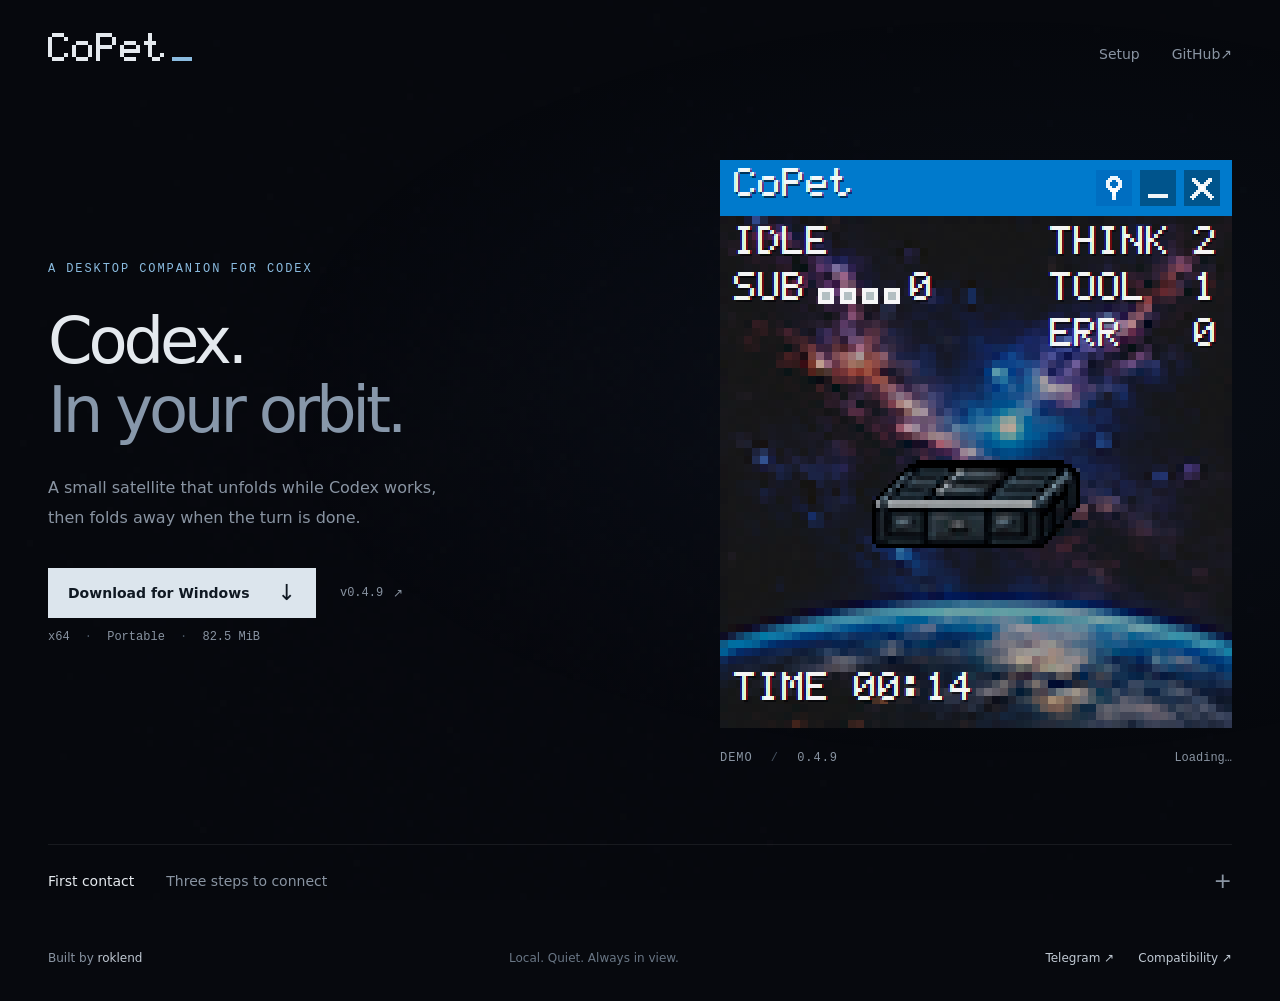
<file: index.html>
<!doctype html>
<html lang="en">
<head>
  <meta charset="utf-8">
  <meta name="viewport" content="width=device-width, initial-scale=1">
  <title>CoPet — Codex, in your orbit</title>
  <meta name="description" content="A small desktop satellite that unfolds while Codex works, then folds away when the turn is done. CoPet v0.4.9 for Windows.">
  <meta name="theme-color" content="#07090e">
  <link rel="icon" href="assets/ui/favicon.svg" type="image/svg+xml">
  <link rel="icon" href="assets/ui/favicon-32.png" sizes="32x32" type="image/png">
  <link rel="apple-touch-icon" href="assets/ui/apple-touch-icon.png">
  <link rel="stylesheet" href="style.css?v=20260905b">
</head>
<body>
  <a class="skip-link" href="#main-content">Skip to content</a>
  <div class="page-shell">
    <header class="topbar">
      <a class="wordmark" href="#main-content" aria-label="CoPet home">CoPet<span aria-hidden="true">_</span></a>
      <nav aria-label="Main navigation">
        <a href="#setup" id="setup-link">Setup</a>
        <a href="https://github.com/roklend/copet-site">GitHub <span aria-hidden="true">↗</span></a>
      </nav>
    </header>
    <main id="main-content">
      <section class="hero" aria-labelledby="hero-title">
        <div class="hero-copy">
          <p class="eyebrow">A DESKTOP COMPANION FOR CODEX</p>
          <h1 id="hero-title">Codex.<br><span>In your orbit.</span></h1>
          <p class="description">A small satellite that unfolds while Codex works,<br class="desktop-break"> then folds away when the turn is done.</p>
          <div class="download">
            <a class="download-link" href="https://github.com/roklend/copet-site/releases/download/v0.4.9/CoPet-v0.4.9-win-x64.zip">Download for Windows <span aria-hidden="true">↓</span></a>
            <a class="release-link" href="https://github.com/roklend/copet-site/releases/tag/v0.4.9">v0.4.9 <span aria-hidden="true">↗</span></a>
          </div>
          <p class="download-note">x64 <span>·</span> Portable <span>·</span> 82.5 MiB</p>
        </div>
        <figure id="demo-viewport" class="product-preview" aria-label="CoPet animation demo">
          <img id="frame-player" src="assets/demo-v049/frame_0128.png" width="256" height="284" alt="CoPet v0.4.9 demonstrating a complete turn with synthetic data" decoding="async" fetchpriority="high">
          <figcaption>
            <span>DEMO <span class="caption-divider">/</span> 0.4.9</span>
            <button id="play-toggle" type="button" disabled aria-label="Play animation">Loading…</button>
          </figcaption>
          <span id="demo-state" class="sr-only">Ready for the next turn</span>
          <span id="demo-note" class="sr-only" role="status">Synthetic session data, rendered in CoPet 0.4.9.</span>
        </figure>
      </section>
      <details class="setup" id="setup">
        <summary><span>First contact</span><span class="setup-hint">Three steps to connect</span><span class="expand" aria-hidden="true">+</span></summary>
        <ol>
          <li><span class="step">01</span><div><h2>Launch</h2><p>Extract the ZIP and open <code>CoPet.exe</code>. No .NET installation needed.</p></div></li>
          <li><span class="step">02</span><div><h2>Connect</h2><p>Select <strong>Apply setup</strong>, then restart Codex.</p></div></li>
          <li><span class="step">03</span><div><h2>Trust</h2><p>Open <code>/hooks</code> in Codex and review and trust the eleven CoPet hooks.</p></div></li>
        </ol>
        <a class="help-link" href="https://github.com/roklend/copet-site/blob/main/copet-site/docs/TROUBLESHOOTING.md">Setup help ↗</a>
      </details>
    </main>
    <footer>
      <p>Built by <a href="https://github.com/roklend">roklend</a></p>
      <p class="footer-principle">Local. Quiet. Always in view.</p>
      <nav aria-label="More information"><a href="https://t.me/yuriispace">Telegram ↗</a><a href="https://github.com/roklend/copet-site/blob/main/copet-site/docs/ENVIRONMENTS.md">Compatibility ↗</a></nav>
    </footer>
  </div>
  <script src="copet.js?v=20260905b"></script>
</body>
</html>
</file>
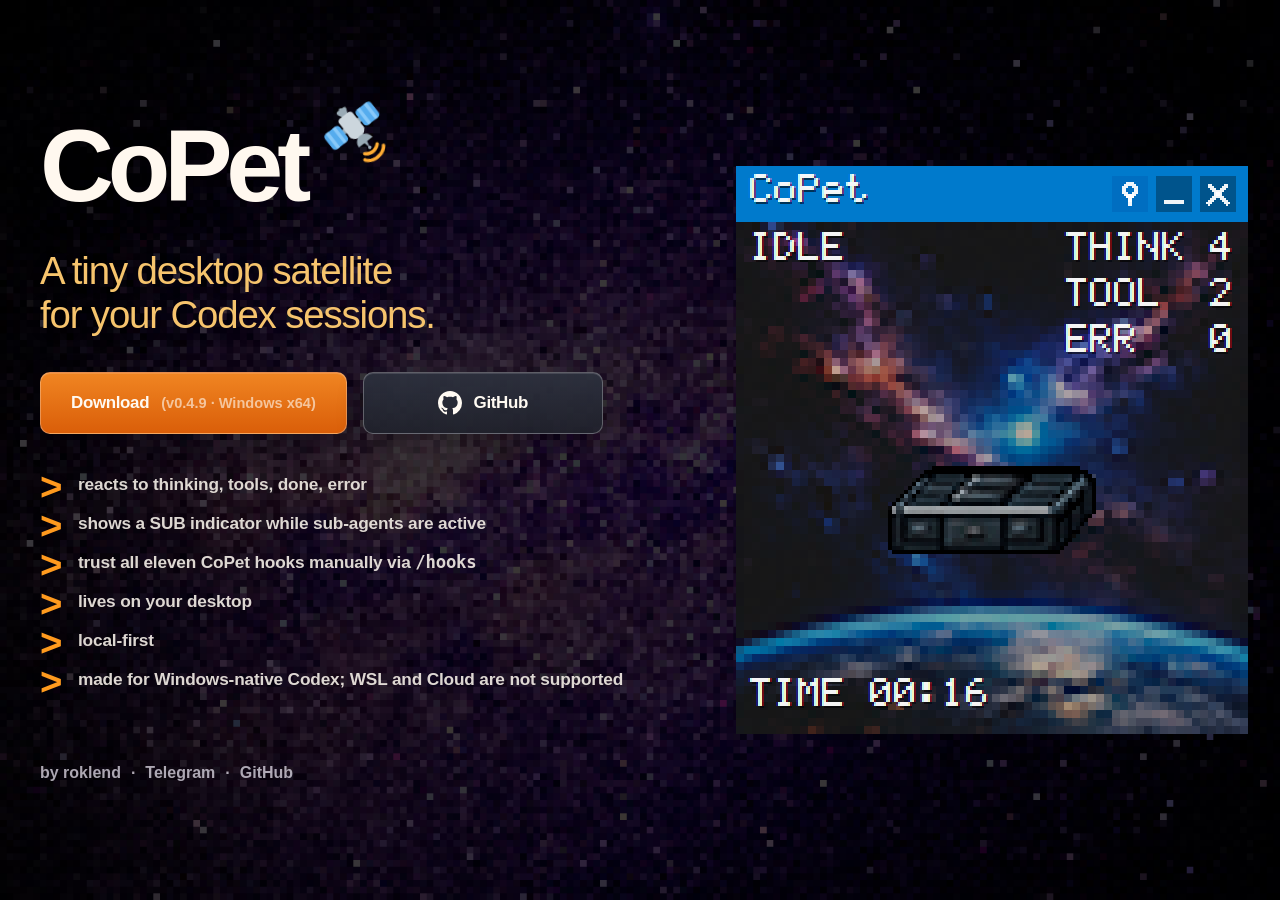
<file: copet-site/index.html>
<!doctype html>
<html lang="en">
<head>
  <meta charset="utf-8">
  <meta name="viewport" content="width=device-width, initial-scale=1">
  <title>CoPet</title>
  <meta name="description" content="CoPet v0.4.9 — a tiny desktop satellite for Codex sessions">
  <link rel="stylesheet" href="style.css">
</head>
<body>
  <main class="stage">
    <section class="hero-copy" aria-label="CoPet introduction">
      <div class="brand-row">
        <h1 class="brand-title">CoPet</h1>
        <img
          class="brand-icon"
          src="assets/ui/satellite-emoji.svg"
          alt=""
          width="72"
          height="72"
        >
      </div>

      <p class="hero-tagline">A tiny desktop satellite for your Codex sessions.</p>

      <div class="hero-actions">
        <a class="cta cta-primary" href="https://github.com/roklend/copet-site/releases/download/v0.4.9/CoPet-v0.4.9-win-x64.zip" aria-label="Download CoPet v0.4.9 for Windows">
          <span>Download</span>
          <span class="cta-note">(v0.4.9 &middot; Windows x64)</span>
        </a>
        <a class="cta cta-secondary" href="https://github.com/roklend/copet-site" aria-label="View the public CoPet site repository on GitHub">
          <svg class="cta-icon" viewBox="0 0 16 16" aria-hidden="true">
            <path
              fill="currentColor"
              d="M8 0C3.58 0 0 3.58 0 8a8 8 0 0 0 5.47 7.59c.4.07.55-.17.55-.38
              0-.19-.01-.82-.01-1.49-2.01.37-2.53-.49-2.69-.94-.09-.23-.48-.94-.82-1.13
              -.28-.15-.68-.52-.01-.53.63-.01 1.08.58 1.23.82.72 1.21 1.87.87 2.33.66.07-.52.28-.87.5-1.07
              -1.78-.2-3.64-.89-3.64-3.95 0-.87.31-1.59.82-2.15-.08-.2-.36-1.02.08-2.12 0 0 .67-.21 2.2.82
              .64-.18 1.32-.27 2-.27s1.36.09 2 .27c1.53-1.04 2.2-.82 2.2-.82.44 1.1.16 1.92.08 2.12
              .51.56.82 1.27.82 2.15 0 3.07-1.87 3.75-3.65 3.95.29.25.54.73.54 1.48
              0 1.07-.01 1.93-.01 2.2 0 .21.15.46.55.38A8.01 8.01 0 0 0 16 8c0-4.42-3.58-8-8-8Z"
            />
          </svg>
          <span>GitHub</span>
        </a>
      </div>

      <ul class="feature-list" aria-label="CoPet features">
        <li>reacts to thinking, tools, done, error</li>
        <li>shows a SUB indicator while sub-agents are active</li>
        <li>trust all eleven CoPet hooks manually via <code>/hooks</code></li>
        <li>lives on your desktop</li>
        <li>local-first</li>
        <li>made for Windows-native Codex; WSL and Cloud are not supported</li>
      </ul>

      <p class="meta-line">
        <span>by roklend</span>
        <span aria-hidden="true">&middot;</span>
        <a href="https://t.me/yuriispace" aria-label="Open Telegram channel">Telegram</a>
        <span aria-hidden="true">&middot;</span>
        <a href="https://github.com/roklend" aria-label="Open GitHub profile">GitHub</a>
      </p>
    </section>

    <section class="player-shell" aria-label="CoPet render preview">
      <img
        id="frame-player"
        class="player-frame"
        src="render/output/x2/frame_0001.png"
        alt="CoPet render preview"
        width="512"
        height="568"
      >
    </section>
  </main>

  <script src="copet.js"></script>
</body>
</html>
</file>
<file: style.css>
@font-face {
  font-family: "CoPet LCD";
  src: url("assets/fonts/LCDSolid1.13-Regular.otf") format("opentype");
  font-display: swap;
}

:root {
  color-scheme: dark;
  --background: #07090e;
  --text: #e4e9ee;
  --muted: #8994a2;
  --accent: #8abbdf;
  --line: #ffffff13;
  font-family: "Segoe UI", system-ui, sans-serif;
  font-synthesis: none;
}

* { box-sizing: border-box; }
html { scroll-behavior: smooth; }
body {
  margin: 0;
  color: var(--text);
  background: var(--background);
  line-height: 1.6;
}

/* The existing star field is atmosphere, not another interface surface. */
body::before {
  content: "";
  position: fixed;
  inset: 0;
  background: url("assets/ui/star_background_x8.png") center / cover;
  opacity: .035;
  pointer-events: none;
  z-index: -1;
}

body::after {
  content: "";
  position: fixed;
  inset: 0;
  background: radial-gradient(ellipse at 78% 43%, #4872ab10, transparent 52%);
  pointer-events: none;
  z-index: -1;
}

a { color: inherit; text-decoration: none; }
a, button, summary { -webkit-tap-highlight-color: transparent; }
a:hover, button:hover { color: var(--accent); }
a:focus-visible, button:focus-visible, summary:focus-visible {
  outline: 1px solid var(--accent);
  outline-offset: 6px;
}
::selection { color: var(--background); background: var(--accent); }
.sr-only, .skip-link:not(:focus) {
  position: absolute;
  width: 1px;
  height: 1px;
  padding: 0;
  margin: -1px;
  overflow: hidden;
  clip-path: inset(50%);
  white-space: nowrap;
}
.skip-link:focus {
  position: fixed;
  z-index: 10;
  padding: 12px;
  background: var(--background);
}
.page-shell {
  width: min(1200px, calc(100% - 96px));
  margin: auto;
  min-height: 100svh;
  display: flex;
  flex-direction: column;
}
.topbar {
  height: 108px;
  display: flex;
  align-items: center;
  justify-content: space-between;
}
.wordmark {
  font-family: "CoPet LCD", monospace;
  font-size: 20px;
  line-height: 1;
}
.wordmark span { color: var(--accent); margin-left: 4px; }
nav { display: flex; align-items: center; gap: 32px; }
nav a { min-height: 44px; display: inline-flex; align-items: center; font-size: .875rem; }
.topbar nav { color: var(--muted); }
main { flex: 1; display: flex; flex-direction: column; }
.hero {
  display: grid;
  grid-template-columns: minmax(0, 1fr) 512px;
  align-items: center;
  gap: 52px;
  flex: 1;
  padding: 52px 0 64px;
}
.hero-copy { padding-bottom: 36px; }
.eyebrow {
  font-family: Consolas, monospace;
  font-size: .75rem;
  color: var(--accent);
  letter-spacing: .16em;
  margin: 0 0 28px;
}
h1 {
  margin: 0;
  font-size: clamp(3.4rem, 5vw, 4.7rem);
  font-weight: 350;
  letter-spacing: -.065em;
  line-height: 1.08;
}
h1 span { color: #8797aa; }
.description {
  font-size: 1rem;
  line-height: 1.85;
  color: var(--muted);
  margin: 28px 0 36px;
  max-width: 410px;
}
.download { display: flex; align-items: center; gap: 24px; flex-wrap: wrap; }
.download-link {
  display: inline-flex;
  gap: 28px;
  align-items: center;
  min-height: 50px;
  padding: 10px 20px;
  background: #dce5ed;
  color: #101923;
  font-size: .875rem;
  font-weight: 600;
  transition: background 150ms;
}
.download-link:hover { color: #101923; background: #fff; }
.download-link span { font-size: 22px; line-height: 1; font-weight: 400; }
.release-link { color: var(--muted); font: .75rem Consolas, monospace; min-height: 44px; display: inline-flex; align-items: center; gap: 10px; }
.download-note { margin: 12px 0 0; font: .75rem Consolas, monospace; color: var(--muted); }
.download-note span { margin: 0 8px; color: #465260; }
.product-preview { margin: 0; width: 512px; }
#frame-player { display: block; width: 512px; height: 568px; image-rendering: pixelated; }
figcaption {
  display: flex;
  justify-content: space-between;
  align-items: center;
  padding-top: 8px;
  font: 12px Consolas, monospace;
  letter-spacing: .08em;
  color: var(--muted);
}
.caption-divider { margin: 0 10px; color: #465260; }
#play-toggle {
  appearance: none;
  border: 0;
  padding: 0 0 0 16px;
  background: none;
  color: inherit;
  font: inherit;
  min-height: 44px;
  cursor: pointer;
}
#play-toggle:hover { color: var(--text); }
#play-toggle:disabled { cursor: wait; }
.setup { border-top: 1px solid var(--line); }
.setup summary {
  min-height: 72px;
  display: flex;
  align-items: center;
  gap: 32px;
  cursor: pointer;
  list-style: none;
  font-size: .875rem;
}
.setup summary::-webkit-details-marker { display: none; }
.setup-hint { color: var(--muted); font-size: .875rem; }
.expand { margin-left: auto; font-size: 22px; color: var(--muted); font-weight: 300; }
.setup[open] .expand { transform: rotate(45deg); }
.setup ol { list-style: none; margin: 8px 0 20px; padding: 0; display: grid; grid-template-columns: repeat(3, 1fr); gap: 40px; }
.setup li { display: flex; gap: 16px; }
.step { font: 12px Consolas, monospace; color: var(--accent); padding-top: 6px; }
.setup h2 { margin: 0 0 8px; font-size: 1rem; font-weight: 500; }
.setup p { margin: 0; font-size: 1rem; color: var(--muted); }
code { font: .9em Consolas, monospace; color: var(--text); }
strong { font-weight: 600; }
.help-link { display: inline-block; font-size: .875rem; color: var(--accent); padding: 8px 0 24px; }
footer { display: flex; justify-content: space-between; align-items: center; gap: 24px; min-height: 84px; color: var(--muted); font-size: .75rem; }
footer p { margin: 0; }
footer a { color: #c0c9d3; }
footer nav { gap: 24px; }
footer nav a { font-size: .75rem; }
.footer-principle { color: #697685; }

@media (max-width: 1100px) {
  .hero { grid-template-columns: minmax(0, 1fr) 256px; gap: 64px; padding-block: 72px; }
  .product-preview, #frame-player { width: 256px; }
  #frame-player { height: 284px; }
  .page-shell { width: calc(100% - 80px); }
  .desktop-break { display: none; }
  .footer-principle { display: none; }
  h1 { font-size: 4rem; }
}
@media (max-width: 700px) {
  .page-shell { width: calc(100% - 48px); }
  .topbar { height: 84px; }
  nav { gap: 24px; }
  .hero { grid-template-columns: 1fr; gap: 42px; padding: 44px 0 40px; }
  .hero-copy { padding: 0; }
  .eyebrow { font-size: 11px; letter-spacing: .11em; margin-bottom: 24px; }
  h1 { font-size: clamp(2.9rem, 10vw, 4rem); }
  .description { margin: 22px 0 28px; max-width: 370px; }
  .download { gap: 18px; }
  .download-link { padding-inline: 16px; gap: 20px; }
  .product-preview { justify-self: center; }
  .setup summary { gap: 14px; }
  .setup-hint { font-size: 12px; }
  .setup ol { grid-template-columns: 1fr; gap: 24px; }
  footer { flex-wrap: wrap; gap: 0 16px; padding: 16px 0 24px; }
  footer nav { gap: 20px; }
}
@media (max-width: 360px) {
  .page-shell { width: calc(100% - 32px); }
  .eyebrow { font-size: 10px; }
  .download { gap: 8px; }
  .download-link { gap: 12px; font-size: 13px; }
  .setup-hint { display: none; }
}
@media (prefers-reduced-motion: reduce) {
  html { scroll-behavior: auto; }
  * { transition: none !important; }
}
</file>
<file: copet-site/style.css>
* {
  box-sizing: border-box;
}

:root {
  --ink-strong: #fff8ef;
  --ink-soft: rgba(244, 238, 231, 0.9);
  --ink-muted: rgba(219, 214, 226, 0.78);
  --accent-gold: #f6c46d;
  --accent-orange-start: #f08522;
  --accent-orange-end: #da5e09;
  --button-dark-start: rgba(45, 49, 62, 0.94);
  --button-dark-end: rgba(32, 34, 44, 0.92);
  --button-border: rgba(255, 255, 255, 0.28);
  --button-shadow: rgba(0, 0, 0, 0.34);
}

html,
body {
  margin: 0;
  min-height: 100%;
}

body {
  min-height: 100vh;
  color: var(--ink-strong);
  background-color: #03060d;
  background-image: url("assets/ui/star_background_x8.png");
  background-position: center center;
  background-repeat: no-repeat;
  background-size: cover;
  font-family: "Trebuchet MS", "Segoe UI", sans-serif;
}

.stage {
  min-height: 100vh;
  width: min(1600px, calc(100% - 64px));
  margin: 0 auto;
  display: grid;
  grid-template-columns: 1fr auto;
  align-items: center;
  gap: 48px;
  padding: 24px 0;
}

.hero-copy {
  align-self: center;
  max-width: 640px;
  padding: 12px 0 12px 8px;
}

.brand-row {
  position: relative;
  display: inline-block;
  margin-bottom: 34px;
  padding-right: 86px;
}

.brand-title {
  margin: 0;
  font-size: clamp(4.8rem, 8vw, 7rem);
  line-height: 0.94;
  font-weight: 800;
  letter-spacing: -0.06em;
  color: var(--ink-strong);
  text-shadow: 0 10px 28px rgba(0, 0, 0, 0.28);
}

.brand-icon {
  position: absolute;
  top: -18px;
  right: 4px;
  width: 62px;
  height: 62px;
  object-fit: contain;
  transform: rotate(7deg);
  filter: drop-shadow(0 8px 10px rgba(0, 0, 0, 0.35));
}

.hero-tagline {
  margin: 0 0 34px;
  max-width: 620px;
  font-size: clamp(1.9rem, 3vw, 3.1rem);
  line-height: 1.16;
  letter-spacing: -0.03em;
  color: var(--accent-gold);
  text-wrap: balance;
  text-shadow: 0 4px 14px rgba(0, 0, 0, 0.22);
}

.hero-actions {
  display: flex;
  flex-wrap: wrap;
  gap: 16px;
  margin-bottom: 40px;
}

.cta {
  display: inline-flex;
  align-items: center;
  justify-content: center;
  gap: 12px;
  min-width: 240px;
  padding: 18px 30px;
  border: 1px solid var(--button-border);
  border-radius: 10px;
  text-decoration: none;
  font-size: 1.06rem;
  font-weight: 800;
  letter-spacing: -0.02em;
  color: #fffaf2;
  box-shadow: 0 10px 28px rgba(0, 0, 0, 0.18), inset 0 1px 0 rgba(255, 255, 255, 0.12);
  transition: transform 140ms ease, border-color 140ms ease, box-shadow 140ms ease;
}

.cta:hover {
  transform: translateY(-1px);
  border-color: rgba(255, 255, 255, 0.45);
  box-shadow: 0 14px 30px rgba(0, 0, 0, 0.26), inset 0 1px 0 rgba(255, 255, 255, 0.16);
}

.cta-primary {
  background: linear-gradient(180deg, var(--accent-orange-start), var(--accent-orange-end));
}

.cta-secondary {
  background: linear-gradient(180deg, var(--button-dark-start), var(--button-dark-end));
}

.cta-icon {
  width: 24px;
  height: 24px;
  flex: 0 0 24px;
}

.cta-note {
  color: rgba(255, 248, 239, 0.62);
  font-size: 0.86em;
  font-weight: 700;
  letter-spacing: 0;
}

.feature-list {
  margin: 0 0 74px;
  padding: 0;
  list-style: none;
  display: grid;
  gap: 18px;
  max-width: 620px;
}

.feature-list li {
  position: relative;
  padding-left: 38px;
  color: var(--ink-soft);
  font-size: 1.08rem;
  font-weight: 600;
  letter-spacing: -0.01em;
}

.feature-list li::before {
  content: ">";
  position: absolute;
  left: 0;
  top: -0.14em;
  color: #ff9a1e;
  font-size: 2.4rem;
  line-height: 1;
  font-weight: 700;
  text-shadow: 0 4px 12px rgba(0, 0, 0, 0.26);
}

.meta-line {
  margin: 0;
  display: flex;
  flex-wrap: wrap;
  gap: 10px;
  align-items: center;
  color: var(--ink-muted);
  font-size: 1rem;
  font-weight: 600;
}

.meta-line a {
  color: inherit;
  text-decoration: none;
  transition: color 140ms ease;
}

.meta-line a:hover {
  color: var(--ink-strong);
}

.player-shell {
  width: 512px;
  height: 568px;
  display: grid;
  place-items: center;
}

.player-frame {
  display: block;
  width: 512px;
  height: 568px;
  image-rendering: pixelated;
  image-rendering: crisp-edges;
}

@media (max-width: 1200px) {
  .stage {
    width: calc(100% - 32px);
    grid-template-columns: 1fr;
    justify-items: center;
    gap: 24px;
    padding: 24px 0;
  }

  .hero-copy {
    max-width: 760px;
    padding: 8px 0 0;
    text-align: center;
  }

  .brand-row,
  .hero-actions {
    justify-content: center;
  }

  .brand-row {
    display: inline-block;
    padding-right: 74px;
  }

  .brand-icon {
    right: 0;
  }

  .feature-list {
    margin-bottom: 44px;
    justify-self: center;
  }

  .feature-list li {
    text-align: left;
  }

  .meta-line {
    justify-content: center;
  }
}

@media (max-width: 560px) {
  .stage {
    width: calc(100% - 24px);
    gap: 18px;
    padding: 18px 0 22px;
  }

  .brand-row {
    margin-bottom: 24px;
    padding-right: 54px;
  }

  .brand-icon {
    top: -12px;
    right: 0;
    width: 44px;
    height: 44px;
  }

  .hero-tagline {
    margin-bottom: 24px;
  }

  .hero-actions {
    gap: 12px;
    margin-bottom: 28px;
  }

  .cta {
    width: min(100%, 320px);
    min-width: 0;
    padding: 16px 22px;
  }

  .feature-list {
    margin-bottom: 28px;
    gap: 14px;
  }

  .feature-list li {
    font-size: 0.98rem;
    padding-left: 30px;
  }

  .feature-list li::before {
    font-size: 2rem;
  }

  .meta-line {
    gap: 8px;
    font-size: 0.94rem;
  }

  .player-shell {
    width: min(512px, calc(100vw - 24px));
    height: auto;
  }

  .player-frame {
    width: min(512px, calc(100vw - 24px));
    height: auto;
  }
}
</file>
